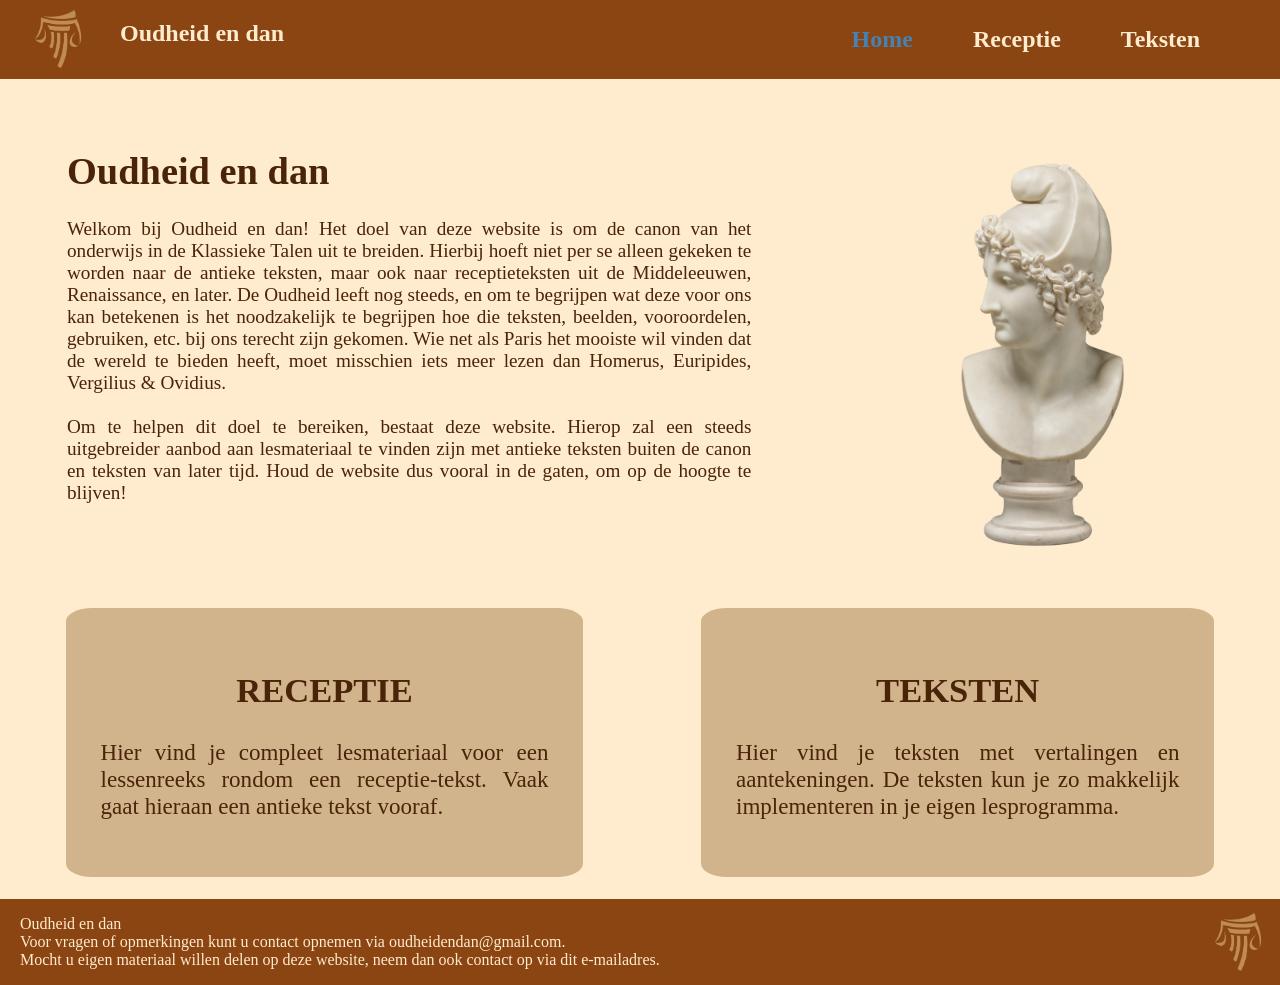
<file: index.html>
<!DOCTYPE html>
<html>

<head>
    <title>Oudheid en dan</title>
    <link rel="stylesheet" href="css/style.css">
    <link rel="icon" type="image/x-icon" href="images/favicon.ico">
</head>

<body>
    <header>
        <div id="site-title">
            <img src="images/logo.png" alt="Logo van Oudheid en dan">
            <h2>Oudheid en dan</h2>
        </div>
        <nav>
            <ul>
                <li><a id="hier" href="index.html">
                        <h2>Home</h2>
                    </a></li>
                <li><a href="receptie/receptie.html">
                        <h2>Receptie</h2>
                    </a></li>
                <li><a href="teksten/teksten.html">
                        <h2>Teksten</h2>
                    </a></li>
            </ul>
        </nav>
    </header>
    <div id="spacenav"></div>
    <content>
        <div id="inhoud">
            <table>
                <tr>
                    <td id="left">
                        <h1>Oudheid en dan</h1>
                        <p>Welkom bij Oudheid en dan! Het doel van deze website is om de canon van het onderwijs in de
                            Klassieke Talen uit te breiden. Hierbij hoeft niet per se alleen gekeken te worden naar de
                            antieke
                            teksten, maar ook naar receptieteksten uit de Middeleeuwen, Renaissance, en later. De
                            Oudheid leeft nog steeds, en om te begrijpen wat deze voor ons kan betekenen is het
                            noodzakelijk te begrijpen hoe die teksten, beelden, vooroordelen, gebruiken, etc. bij ons
                            terecht zijn gekomen. Wie net als Paris het mooiste wil vinden dat de wereld te bieden
                            heeft, moet misschien iets meer lezen dan Homerus, Euripides, Vergilius & Ovidius.<br><br>Om
                            te helpen dit doel te bereiken, bestaat deze website. Hierop
                            zal een
                            steeds uitgebreider aanbod aan lesmateriaal te vinden zijn met antieke teksten buiten de
                            canon en teksten van later tijd. Houd de website dus vooral in de gaten, om op de hoogte te
                            blijven!
                        </p>
                    </td>
                    <td id="midden"></td>
                    <td id="right">
                        <img src="images/Paris.png" alt="Buste van Paris door Antonio Canova">
                    </td>
                </tr>
            </table>
            <table>
                <tr>
                    <td id="knophome"><a href="receptie/receptie.html">
                            <h2 id="titelknophome">RECEPTIE </h2>
                            <p>Hier vind je compleet lesmateriaal voor een lessenreeks rondom
                                een receptie-tekst. Vaak gaat hieraan een antieke tekst vooraf.</p>
                        </a></td>
                    <td id="midden"></td>
                    <td id="knophome"><a href="teksten/teksten.html">
                            <h2 id="titelknophome">TEKSTEN</h2>
                            <p>Hier vind je teksten met vertalingen en aantekeningen. De
                                teksten kun je zo makkelijk implementeren in je eigen lesprogramma.
                            </p>
                        </a></td>
                </tr>
            </table>
        </div>
    </content>
    <div id="footer">
        <footer>
            <p>Oudheid en dan<br>
                Voor vragen of opmerkingen kunt u contact opnemen via <a
                    href="mailto:oudheidendan@gmail.com">oudheidendan@gmail.com</a>.<br>
                Mocht u eigen materiaal willen delen op deze website, neem dan ook contact op via dit e-mailadres.
            </p>
            <img src="images/logo.png" alt="Logo van Oudheid en dan">
        </footer>
    </div>
</body>

</html>
</file>
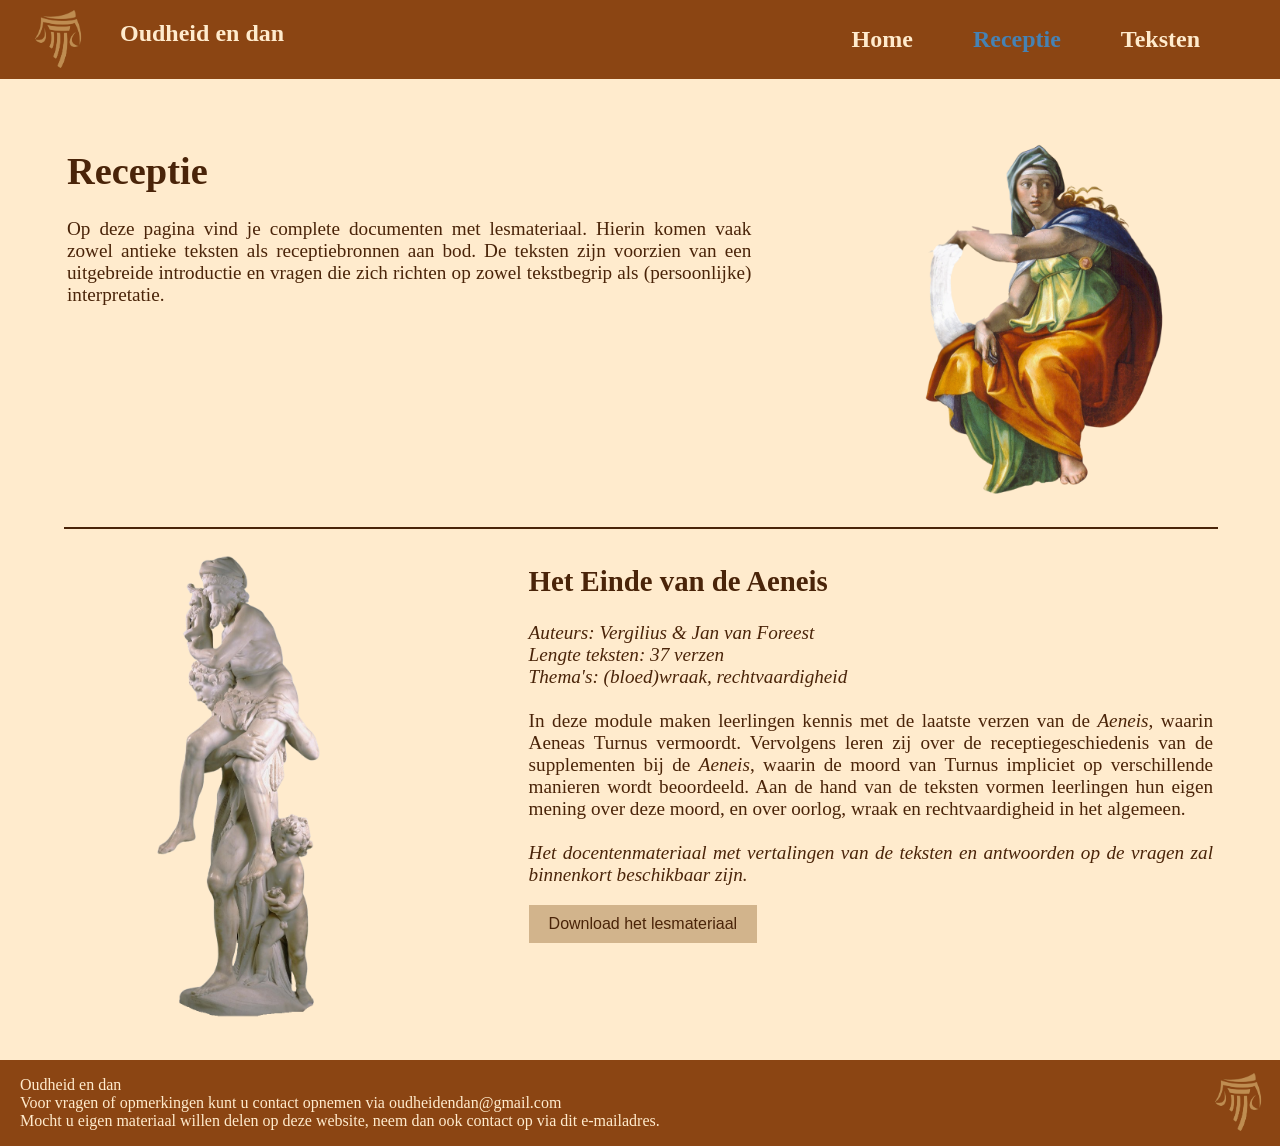
<file: receptie/receptie.html>
<!DOCTYPE html>
<html>

<head>
    <title>Oudheid en dan | Receptie</title>
    <link rel="stylesheet" href="../css/style.css">
    <link rel="icon" type="image/x-icon" href="../images/favicon.ico">
</head>

<body>
    <header>
        <div id="site-title">
            <img src="../images/logo.png" alt="Logo van Oudheid en dan">
            <h2>Oudheid en dan</h2>
        </div>
        <nav>
            <ul>
                <li><a href="../index.html">
                        <h2>Home</h2>
                    </a></li>
                <li><a id="hier" href="receptie.html">
                        <h2>Receptie</h2>
                    </a></li>
                <li><a href="../teksten/teksten.html">
                        <h2>Teksten</h2>
                    </a></li>
            </ul>
        </nav>
    </header>
    <div id="spacenav"></div>
    <content>
        <div id="inhoud">
            <table>
                <tr>
                    <td id="left">
                        <h1>Receptie</h1>
                        <p>Op deze pagina vind je complete documenten met lesmateriaal. Hierin komen vaak zowel antieke
                            teksten als receptiebronnen aan bod. De teksten zijn voorzien van een uitgebreide
                            introductie en vragen die zich richten op zowel tekstbegrip als (persoonlijke)
                            interpretatie.</p>
                    </td>
                    <td id="midden"></td>
                    <td id="right">
                        <img id="sybille" src="../images/sybille.png" alt="Delphische Sibille door Michelangelo">
                    </td>
                </tr>
            </table>
            <hr>
            <table>
                <tr>
                    <td id="right">
                        <img src="../images/Aeneas.png" alt="Aeneas draagt zijn vader uit Troje, door Bernini">
                    </td>
                    <td id="midden"></td>
                    <td id="left">
                        <h2>Het Einde van de Aeneis</h2>
                        <p><em>Auteurs: Vergilius & Jan van Foreest<br>
                                Lengte teksten: 37 verzen<br>
                                Thema's: (bloed)wraak, rechtvaardigheid</em><br><br>In deze module maken leerlingen
                            kennis met de laatste verzen van de <em>Aeneis</em>, waarin Aeneas Turnus vermoordt.
                            Vervolgens leren zij over de receptiegeschiedenis van de supplementen bij de
                            <em>Aeneis</em>,
                            waarin de moord van Turnus impliciet op verschillende manieren wordt beoordeeld. Aan de hand
                            van de teksten vormen leerlingen hun eigen mening over deze moord, en over oorlog, wraak en
                            rechtvaardigheid in het algemeen.<br><br><em>Het docentenmateriaal met vertalingen van de
                                teksten en antwoorden op de vragen zal binnenkort beschikbaar zijn.</em>
                        </p>
                        <a href="../files/aeneisreceptie.pdf" target="_blank"><button id="buttondown">Download het
                                lesmateriaal</button></a>
                    </td>
                </tr>
            </table>
        </div>
    </content>
    <div id="footer">
        <footer>
            <p>Oudheid en dan<br>
                Voor vragen of opmerkingen kunt u contact opnemen via <a
                    href="mailto:oudheidendan@gmail.com">oudheidendan@gmail.com</a><br>
                Mocht u eigen materiaal willen delen op deze website, neem dan ook contact op via dit e-mailadres.
            </p>
            <img src="../images/logo.png" alt="Logo van Oudheid en dan">
        </footer>
    </div>
</body>

</html>
</file>
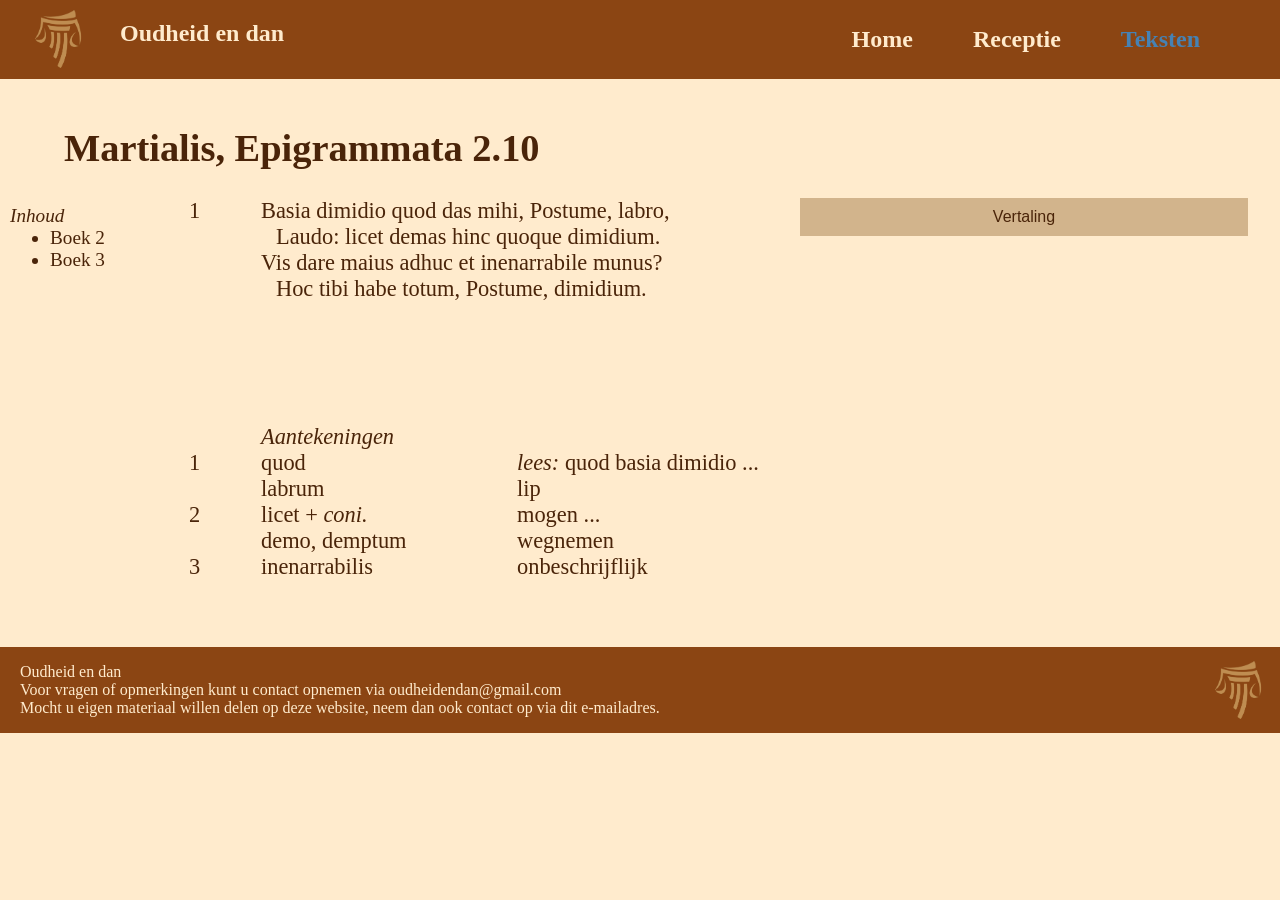
<file: teksten/martialisvb/mart2.10.html>
<!DOCTYPE html>
<html>

<head>
    <title>Oudheid en dan | Teksten</title>
    <link rel="stylesheet" href="../../css/style.css">
    <link rel="icon" type="image/x-icon" href="../../images/favicon.ico">
</head>

<body>
    <header>
        <div id="site-title">
            <img src="../../images/logo.png" alt="Logo van Oudheid en dan">
            <h2>Oudheid en dan</h2>
        </div>
        <nav>
            <ul>
                <li><a href="../../index.html">
                        <h2>Home</h2>
                    </a></li>
                <li><a href="../../receptie/receptie.html">
                        <h2>Receptie</h2>
                    </a></li>
                <li><a id="hier" href="../teksten.html">
                        <h2>Teksten</h2>
                    </a></li>
            </ul>
        </nav>
    </header>
    <div id="spacenav"></div>
    <content>
        <h1 class="tekst">Martialis, Epigrammata 2.10</h1>
        <table class="toptext">
            <tr>
                <td class="tekstnav">
                    <div class="lijst">
                        <p><em>Inhoud</em></p>
                        <ul>
                            <li id="boek2mart"><a href="#boek2mart">Boek 2</a>
                                <ul class="inklap">
                                    <li><a href="mart2.9.html">2.9</a></li>
                                    <li><a id="hier" href="mart2.10.html">2.10</a></li>
                                </ul>
                            </li>
                            <li id="boek3mart"><a href="#boek3mart">Boek 3</a>
                                <ul class="inklap">
                                    <li><a href="mart3.8.html">3.8</a></li>
                                </ul>
                            </li>
                        </ul>
                    </div>
                </td>
                <td class="corpus" id="midden">
                    <p>1<br><br><br><br></p>
                </td>
                <td class="corpus">
                    <p>Basia dimidio quod das mihi, Postume, labro,</p>
                    <p class="indent">Laudo: licet demas hinc quoque dimidium.</p>
                    <p>Vis dare maius adhuc et inenarrabile munus? </p>
                    <p class="indent">Hoc tibi habe totum, Postume, dimidium.</p>
                </td>
                <td class="vertaling">
                    <div id=vertaling>
                        <a href="#vertaling"><button>Vertaling</button></a>
                        <p class="inklap">
                            Ik prijs dat jij mij kussen geeft, Postumus, met een halve lip: je mag hier ook de helft van
                            wegnemen. Wil je een nog groter en onbeschrijflijk cadeau geven? Houd deze helft helemaal
                            voor jezelf, Postumus.</p>
                        </button>
                    </div>
                </td>
            </tr>
        </table>
        <table>
            <tr>
                <td class="tekstnav"></td>
                <td class="corpus" id="midden">
                    <p><br>1<br><br>2<br><br>3</p>
                </td>
                <td class="corpus">
                    <p><em>Aantekeningen</em></p>
                    <p>quod<br>labrum<br>licet + <em>coni.</em><br>demo, demptum<br>inenarrabilis</p>
                </td>
                <td id="def" class="corpus">
                    <p><br><em>lees:</em> quod basia dimidio ...<br>lip<br>mogen ...<br>wegnemen<br>onbeschrijflijk</p>
                </td>
            </tr>
        </table>
    </content>
    <div id="footer">
        <footer>
            <p>Oudheid en dan<br>
                Voor vragen of opmerkingen kunt u contact opnemen via <a
                    href="mailto:oudheidendan@gmail.com">oudheidendan@gmail.com</a><br>
                Mocht u eigen materiaal willen delen op deze website, neem dan ook contact op via dit e-mailadres.
            </p>
            <img src="../../images/logo.png" alt="Logo van Oudheid en dan">
        </footer>
    </div>
</body>

</html>
</file>
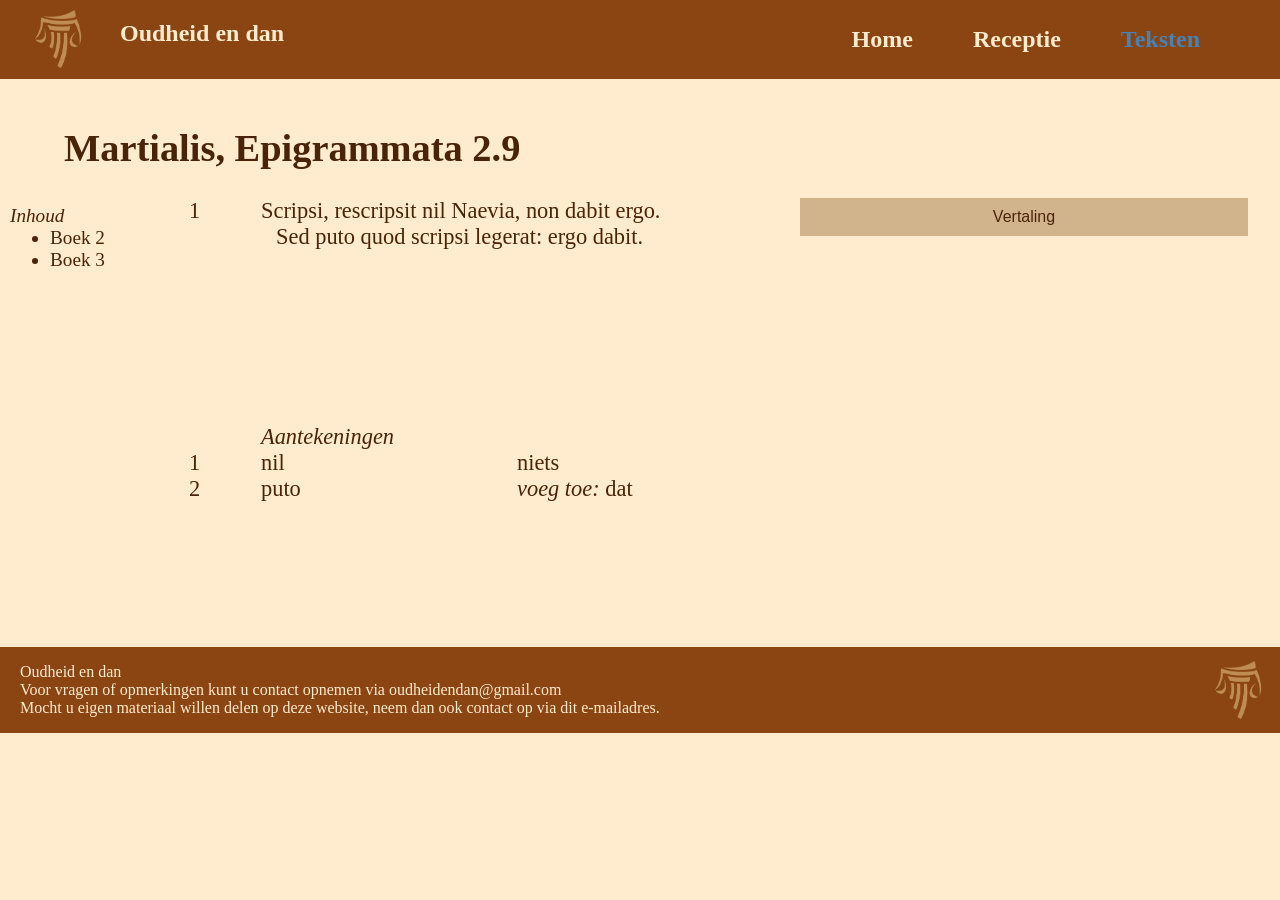
<file: teksten/martialisvb/mart2.9.html>
<!DOCTYPE html>
<html>

<head>
    <title>Oudheid en dan | Teksten</title>
    <link rel="stylesheet" href="../../css/style.css">
    <link rel="icon" type="image/x-icon" href="../../images/favicon.ico">
</head>

<body>
    <header>
        <div id="site-title">
            <img src="../../images/logo.png" alt="Logo van Oudheid en dan">
            <h2>Oudheid en dan</h2>
        </div>
        <nav>
            <ul>
                <li><a href="../../index.html">
                        <h2>Home</h2>
                    </a></li>
                <li><a href="../../receptie/receptie.html">
                        <h2>Receptie</h2>
                    </a></li>
                <li><a id="hier" href="../teksten.html">
                        <h2>Teksten</h2>
                    </a></li>
            </ul>
        </nav>
    </header>
    <div id="spacenav"></div>
    <content>
        <h1 class="tekst">Martialis, Epigrammata 2.9</h1>
        <table class="toptext">
            <tr>
                <td class="tekstnav">
                    <div class="lijst">
                        <p><em>Inhoud</em></p>
                        <ul>
                            <li id="boek2mart"><a href="#boek2mart">Boek 2</a>
                                <ul class="inklap">
                                    <li><a id="hier" href="mart2.9.html">2.9</a></li>
                                    <li><a href="mart2.10.html">2.10</a></li>
                                </ul>
                            </li>
                            <li id="boek3mart"><a href="#boek3mart">Boek 3</a>
                                <ul class="inklap">
                                    <li><a href="mart3.8.html">3.8</a></li>
                                </ul>
                            </li>
                        </ul>
                    </div>
                </td>
                <td class="corpus" id="midden">
                    <p>1<br><br></p>
                </td>
                <td class="corpus">
                    <p>Scripsi, rescripsit nil Naevia, non dabit ergo.</p>
                    <p class="indent">Sed puto quod scripsi legerat: ergo dabit.</p>
                </td>
                <td class="vertaling">
                    <div id=vertaling>
                        <a href="#vertaling"><button>Vertaling</button></a>
                        <p class="inklap">
                            Ik heb geschreven, Naevia schreef niets terug, dus zal ze niet geven. Maar ik denk dat ze
                            gelezen had wat ik schreef: dus zal ze geven.</p>
                        </button>
                    </div>
                </td>
            </tr>
        </table>
        <table>
            <tr>
                <td class="tekstnav"></td>
                <td class="corpus" id="midden">
                    <p><br>1<br>2</p>
                </td>
                <td class="corpus">
                    <p><em>Aantekeningen</em></p>
                    <p>nil<br>puto</p>
                </td>
                <td id="def" class="corpus">
                    <p><br>niets<br><em>voeg toe:</em> dat</p>
                </td>
            </tr>
        </table>
    </content>
    <div id="footer">
        <footer>
            <p>Oudheid en dan<br>
                Voor vragen of opmerkingen kunt u contact opnemen via <a
                    href="mailto:oudheidendan@gmail.com">oudheidendan@gmail.com</a><br>
                Mocht u eigen materiaal willen delen op deze website, neem dan ook contact op via dit e-mailadres.
            </p>
            <img src="../../images/logo.png" alt="Logo van Oudheid en dan">
        </footer>
    </div>
</body>

</html>
</file>
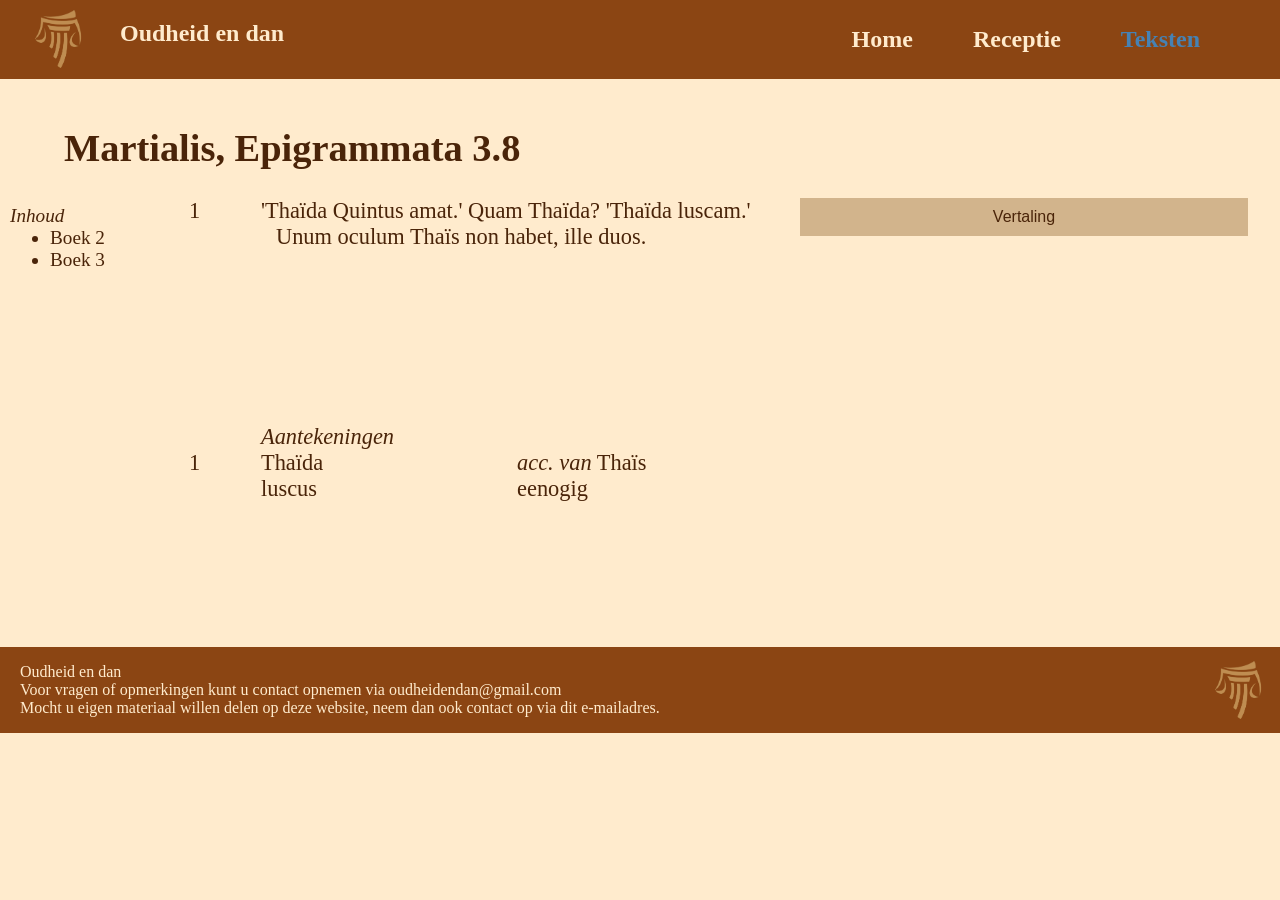
<file: teksten/martialisvb/mart3.8.html>
<!DOCTYPE html>
<html>

<head>
    <title>Oudheid en dan | Teksten</title>
    <link rel="stylesheet" href="../../css/style.css">
    <link rel="icon" type="image/x-icon" href="../../images/favicon.ico">
</head>

<body>
    <header>
        <div id="site-title">
            <img src="../../images/logo.png" alt="Logo van Oudheid en dan">
            <h2>Oudheid en dan</h2>
        </div>
        <nav>
            <ul>
                <li><a href="../../index.html">
                        <h2>Home</h2>
                    </a></li>
                <li><a href="../../receptie/receptie.html">
                        <h2>Receptie</h2>
                    </a></li>
                <li><a id="hier" href="../teksten.html">
                        <h2>Teksten</h2>
                    </a></li>
            </ul>
        </nav>
    </header>
    <div id="spacenav"></div>
    <content>
        <h1 class="tekst">Martialis, Epigrammata 3.8</h1>
        <table class="toptext">
            <tr>
                <td class="tekstnav">
                    <div class="lijst">
                        <p><em>Inhoud</em></p>
                        <ul>
                            <li id="boek2mart"><a href="#boek2mart">Boek 2</a>
                                <ul class="inklap">
                                    <li><a href="mart2.9.html">2.9</a></li>
                                    <li><a href="mart2.10.html">2.10</a></li>
                                </ul>
                            </li>
                            <li id="boek3mart"><a href="#boek3mart">Boek 3</a>
                                <ul class="inklap">
                                    <li><a id="hier" href="mart3.8.html">3.8</a></li>
                                </ul>
                            </li>
                        </ul>
                    </div>
                </td>
                <td class="corpus" id="midden">
                    <p>1<br><br></p>
                </td>
                <td class="corpus">
                    <p>'Thaïda Quintus amat.' Quam Thaïda? 'Thaïda luscam.'</p>
                    <p class="indent">Unum oculum Thaïs non habet, ille
                        duos.</p>
                </td>
                <td class="vertaling">
                    <div id=vertaling>
                        <a href="#vertaling"><button>Vertaling</button></a>
                        <p class="inklap">
                            'Quintus houdt van Thaïs.' Welke Thaïs? 'Eenogige Thaïs.' Thaïs heeft één oog niet, hij
                            twee.</p>
                        </button>
                    </div>
                </td>
            </tr>
        </table>
        <table>
            <tr>
                <td class="tekstnav"></td>
                <td class="corpus" id="midden">
                    <p><br>1<br><br></p>
                </td>
                <td class="corpus">
                    <p><em>Aantekeningen</em></p>
                    <p>Thaïda<br>luscus</p>
                </td>
                <td id="def" class="corpus">
                    <p><br><em>acc. van</em> Thaïs<br>eenogig</p>
                </td>
            </tr>
        </table>
    </content>
    <div id="footer">
        <footer>
            <p>Oudheid en dan<br>
                Voor vragen of opmerkingen kunt u contact opnemen via <a
                    href="mailto:oudheidendan@gmail.com">oudheidendan@gmail.com</a><br>
                Mocht u eigen materiaal willen delen op deze website, neem dan ook contact op via dit e-mailadres.
            </p>
            <img src="../../images/logo.png" alt="Logo van Oudheid en dan">
        </footer>
    </div>
</body>

</html>
</file>
<file: css/style.css>
body {
    font-family: Alegreya, serif;
    margin: 0;
    padding: 0;
    background-color: blanchedalmond;
}

/* Voor de navigatiebalk */

header {
    background-color: saddlebrown;
    color: blanchedalmond;
    padding-left: 20px;
    text-align: left;
    position: fixed;
    top: 0;
    left: 0;
    right: 0;
    z-index: 1000;
    display: inline-flex;
    justify-content: flex-end;
    align-items: center;
}

#site-title {
    margin-right: auto;
    display: inline-flex;
}

header img {
    height: auto;
    width: 5em;
    margin-right: 20px;
}

header ul {
    list-style-type: none;
    display: flex;
    margin: 0;
    justify-content: flex-end;
    padding-right: 20px;
}

header ul li {
    margin-right: 20px;
    padding-right: 40px;
}

#spacenav {
    height: 100px;
}

header a {
    color: blanchedalmond;
    text-decoration: none;
}

header a:hover {
    color: darkolivegreen;
}

#hier {
    color: steelblue;
}

/* Voor de inhoud van de pagina algemeen */

#inhoud {
    padding-left: 5%;
    padding-right: 5%;
    padding-top: 20px;
}

content {
    color: rgb(74, 36, 9);
    font-size: 1.2rem;
    text-align: left;
}

table {
    width: 100%;
    height: 100%;
    margin-bottom: 20px;
    text-align: justify;
}

td img {
    width: 100%;
    height: auto;
}

td {
    vertical-align: top;
}

hr {
    border: 1px solid rgb(74, 36, 9);
    width: 100%;
}

#left {
    text-align: center;
    width: 60%;
    text-align: justify;
}

#right {
    text-align: center;
}

#midden {
    text-align: center;
    width: 10%
}

button {
    padding: 10px 20px;
    font-size: 1rem;
    background-color: tan;
    color: rgb(74, 36, 9);
    border: none;
    cursor: pointer;
}

button a {
    color: rgb(74, 36, 9);
    text-decoration: none;
}

button:hover {
    background-color: darkolivegreen;
    color: blanchedalmond;
}

/* Voor de inhoud van de pagina op de homepage */

#knophome {
    padding-top: 1.5em;
    padding-bottom: 1.5em;
    padding-left: 1.5em;
    padding-right: 1.5em;
    font-size: larger;
    background-color: tan;
    border-radius: 5%;
    text-align: justify;
}

#knophome a {
    color: rgb(74, 36, 9);
    text-decoration: none;
}

#titelknophome {
    text-align: center;
}

#knophome:hover {
    background-color: darkolivegreen;
    color: blanchedalmond;
}

/* Voor de inhoud van de pagina op de receptiepagina */

#sybille {
    width: 80%;
    height: auto;
}

#buttondown {
    margin-right: 20px;
}

/*Voor de teksten-homepagina*/

#athena {
    width: 70%;
    height: auto;
}

/*Voor teksten-blokken*/

table.toptekst {
    table-layout: fixed;
    width: 100%;
    border-collapse: collapse;
}

.tekst {
    text-align: left;
    padding-left: 5%;
}

.tekstnav {
    width: 10%;
    vertical-align: top;
    padding-left: 20px;
    height: 200px;
    position: relative;
}

.lijst {
    position: absolute;
    top: 0;
    left: 0;
    right: 0;
    bottom: 0;
    overflow-y: auto;
    padding: 8px;
    box-sizing: border-box;
    white-space: nowrap;
}

.tekstnav p {
    padding: 0;
    margin: 0;
}

.tekstnav ul {
    padding-top: 0;
    margin-top: 0;
}

.tekstnav a {
    color: rgb(74, 36, 9);
    text-decoration: none;
}

.tekstnav a:hover {
    color: darkolivegreen;
    text-decoration: none;
}

.inklap {
    display: none;
}

.vertaling {
    width: 40%;
    padding-right: 30px;
    padding-left: 30px;
}

div#vertaling>a>button {
    width: 100%;
}

div:target>p.inklap {
    display: block;
    font-size: 1.4rem;
}

li:target>ul.inklap {
    display: block;
}

.corpus {
    font-size: 1.4rem;
    white-space: nowrap;
}

.corpus p {
    padding: 0;
    margin: 0;
}

.indent {
    text-indent: 15px;
}

h4 {
    margin: 0;
    padding: 0;
}

#def {
    width: 60%;
}



/* Voor de footer */

#footer {
    display: flex;
    flex-direction: column;
    justify-content: flex-end;
}

footer {
    background-color: saddlebrown;
    color: blanchedalmond;
    text-align: left;
    padding-left: 20px;
    bottom: 0;
    left: 0;
    right: 0;
    display: flex;
    justify-content: left;
    align-items: center;
}

footer a {
    color: blanchedalmond;
    text-decoration: none;
}

footer a:hover {
    color: darkolivegreen;
}

footer img {
    width: 5em;
    margin-left: auto;
}
</file>
